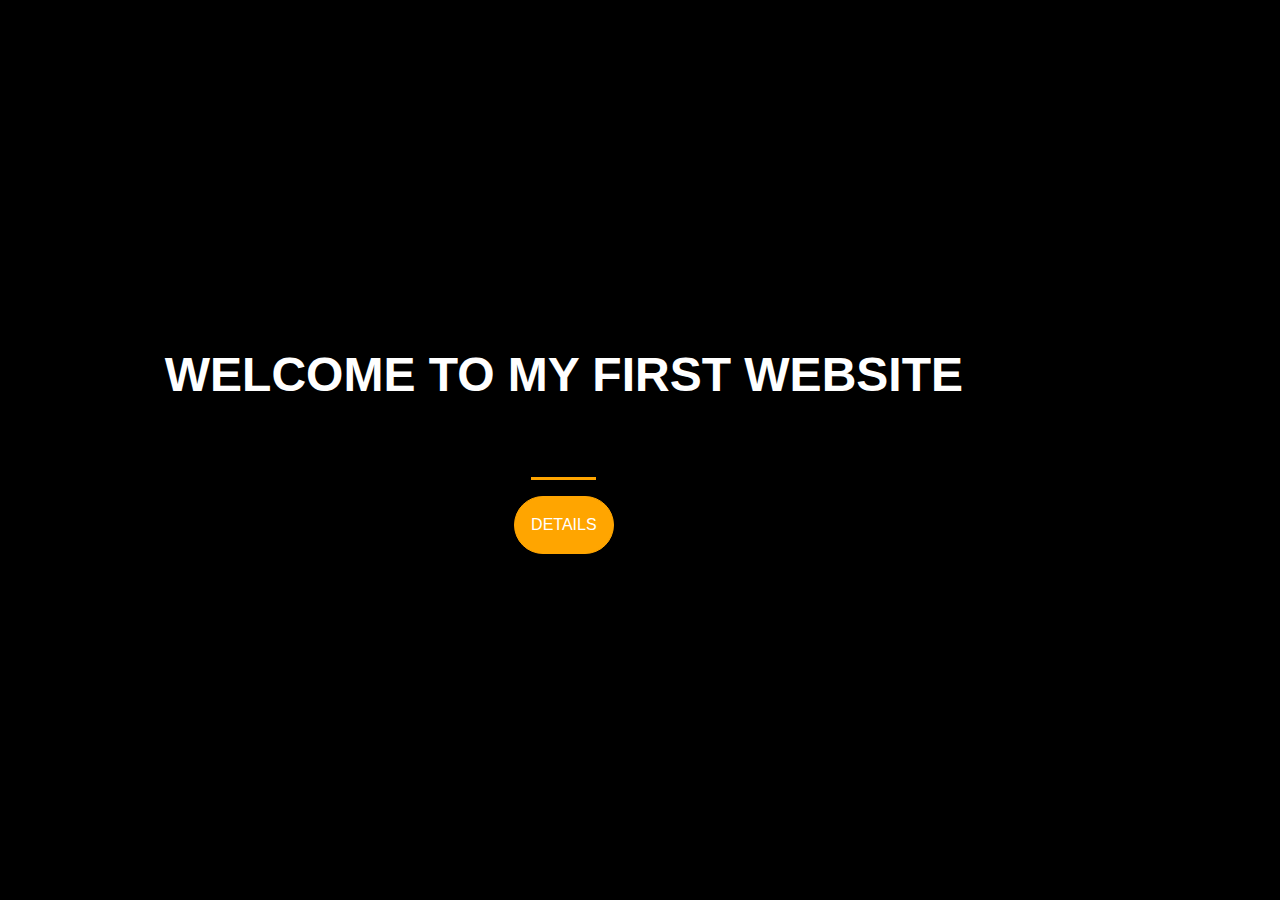
<file: index.html>
<!DOCTYPE html>
<html>
<head>
	<title>startup</title>
	<!-- Required meta tags -->
    <meta charset="utf-8">
    <meta name="viewport" content="width=device-width, initial-scale=1, shrink-to-fit=no">
	<link rel="stylesheet" href="https://stackpath.bootstrapcdn.com/bootstrap/4.5.2/css/bootstrap.min.css" integrity="sha384-JcKb8q3iqJ61gNV9KGb8thSsNjpSL0n8PARn9HuZOnIxN0hoP+VmmDGMN5t9UJ0Z" crossorigin="anonymous">
	<link rel="stylesheet" type="text/css" href="style.css">
</head>
<body><div class="container d-flex align-items-center h-100 w-150">
	<div class="row">
		<header class="text-center col-12">
	<h1 class="text-uppercase"><strong>Welcome to My First Website</strong></h1>
	</header>
	<div class="buffer col-12"></div>
	<section class="text-center col-12">
	<hr>
	<a href="port.html">
	<button class="btn btn-primary btn-xl">Details</button>
	</a>
</div>
</div>
</body>
</html>
</file>
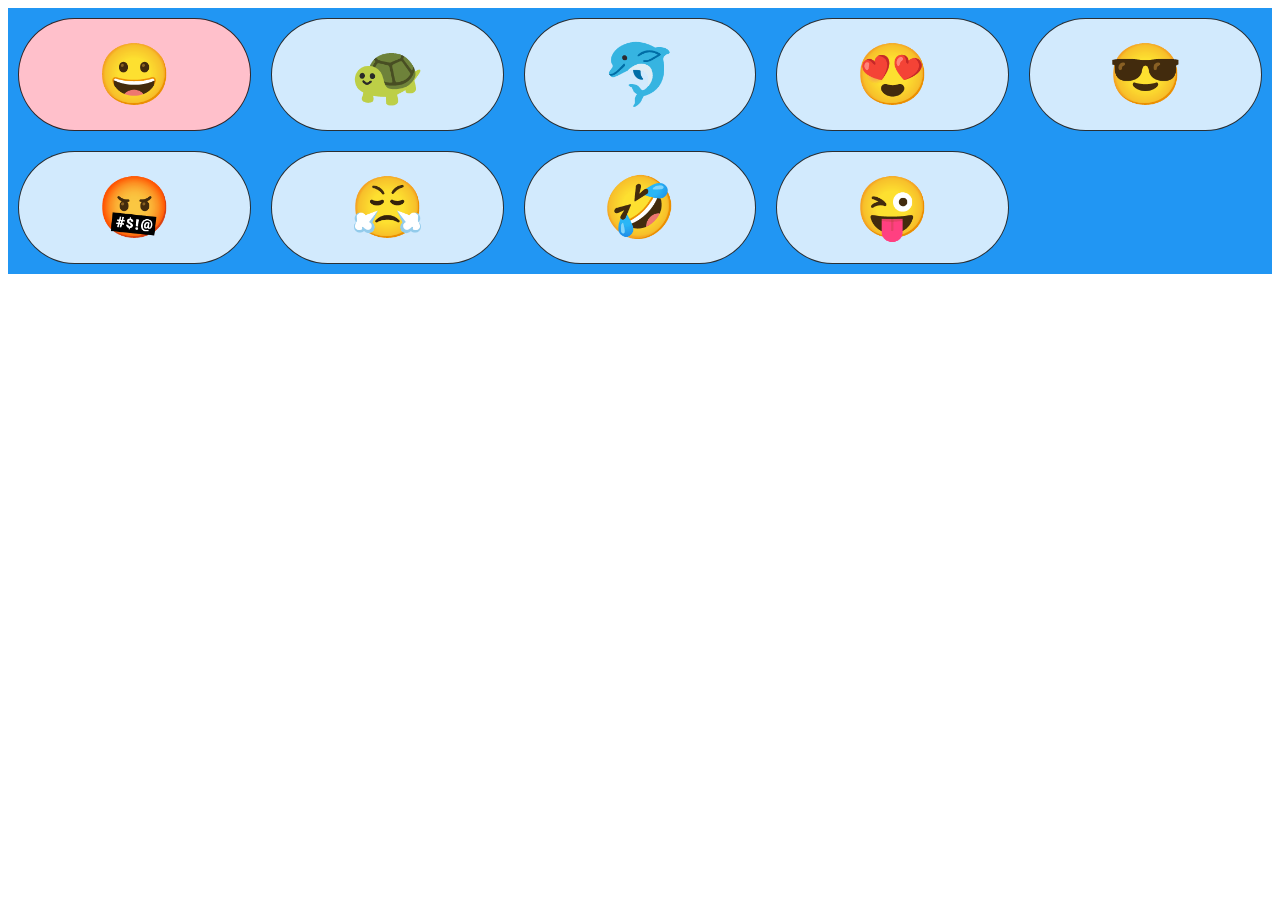
<file: emoji.html>
<!DOCTYPE html>
<html>
<head>
	<title>emoji</title>
	<!-- Required meta tags -->
    <meta charset="utf-8">
    <meta name="viewport" content="width=device-width, initial-scale=1, shrink-to-fit=no">
	
	<link rel="stylesheet" type="text/css" href="gr.css">
</head>
<body>
	<div class="grid-container align-items-center">
	  <div class="grid-item red">😀</div>
	  <div class="grid-item">🐢</div>
	  <div class="grid-item">🐬</div>
	  <div class="grid-item">😍</div>
	  <div class="grid-item">😎</div>
	  <div class="grid-item">🤬</div>
	  <div class="grid-item">😤</div>
	  <div class="grid-item">🤣</div>
	  <div class="grid-item">😜</div>
	</div>


</body>
</html>
</file>
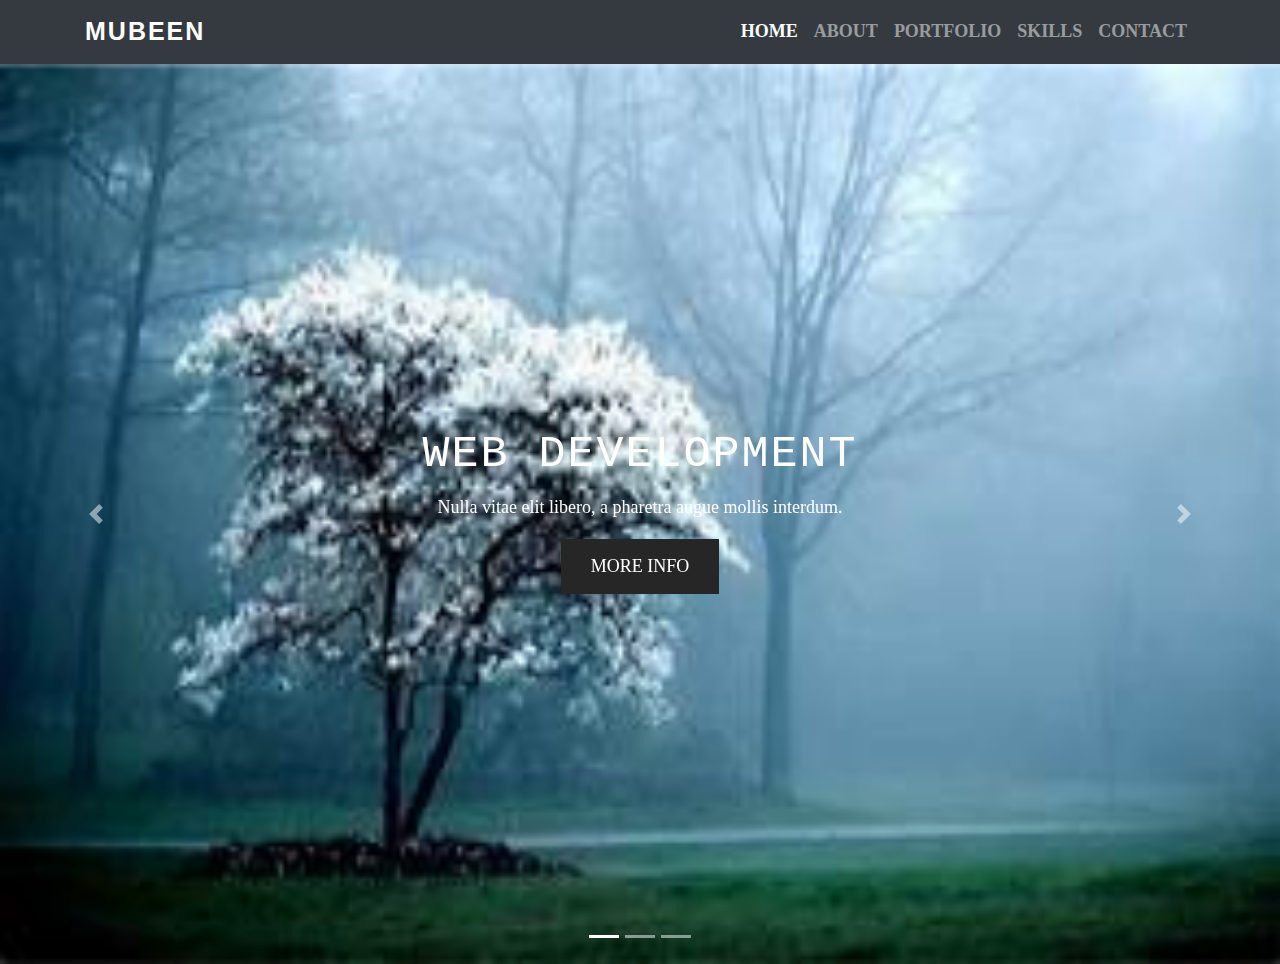
<file: full.html>
<!DOCTYPE html>
<html>
<head>
	<title>MAIN PROJECT</title>
	<link rel="stylesheet" href="https://stackpath.bootstrapcdn.com/bootstrap/4.5.2/css/bootstrap.min.css">
	<link rel="stylesheet" href="https://cdnjs.cloudflare.com/ajax/libs/animate.css/3.7.2/animate.min.css">
	<link rel="stylesheet" type="text/css" href="complete.css">
</head>
<body>
	<nav class="navbar navbar-expand-lg navbar-dark bg-dark">
		<div class="container">

  <a class="navbar-brand" href="#">MUBEEN</a>
  <button class="navbar-toggler" type="button" data-toggle="collapse" data-target="#navbarSupportedContent" aria-controls="navbarSupportedContent" aria-expanded="false" aria-label="Toggle navigation">
    <span class="navbar-toggler-icon"></span>
  </button>

  <div class="collapse navbar-collapse" id="navbarSupportedContent">
    <ul class="navbar-nav ml-auto">
      <li class="nav-item active">
        <a class="nav-link" href="#">Home <span class="sr-only">(current)</span></a>
      </li>
      <li class="nav-item">
        <a class="nav-link" href="#">ABOUT</a>
      </li>
      <li class="nav-item">
        <a class="nav-link" href="#">Portfolio</a>
      </li>
      <li class="nav-item">
        <a class="nav-link" href="#">Skills</a>
      </li>
      <li class="nav-item">
        <a class="nav-link" href="#">CONTACT</a>
      </li>
    </ul>
    
  </div>
</nav>
		</div>
	</nav>

<div id="carouselExampleIndicators" class="carousel slide" data-ride="carousel">
  <ol class="carousel-indicators">
    <li data-target="#carouselExampleIndicators" data-slide-to="0" class="active"></li>
    <li data-target="#carouselExampleIndicators" data-slide-to="1"></li>
    <li data-target="#carouselExampleIndicators" data-slide-to="2"></li>
  </ol>
  <div class="carousel-inner">
    <div class="carousel-item active">
      <img class="wall" src="1.jpg" class="d-block w-100" alt="...">
      <div class="carousel-caption d-none d-md-block">
      	<h5 class="animated bounceInRight" style="animation-delay: 1s">WEB DEVELOPMENT</h5>
      	<p class="animated bounceInLeft" style="animation-delay: 2s">Nulla vitae elit libero, a pharetra augue mollis interdum.</p>
      	<p class="animated bounceInRight" style="animation-delay: 3s"><a href="#">More Info</a></p>
    </div>
</div>
    <div class="carousel-item">
      <img class="wall" src="2.jpg" class="d-block w-100" alt="...">
      <div class="carousel-caption d-none d-md-block">
      	<h5 class="animated jackInTheBox" style="animation-delay: 1s">WEB DEVELOPMENT</h5>
      	<p class="animated zoomIn" style="animation-delay: 2s">Nulla vitae elit libero, a pharetra augue mollis interdum.</p>
      	<p class="animated slideInRight" style="animation-delay: 0.3s"><a href="#">More Info</a></p>
    </div>
    </div>
    <div class="carousel-item">
      <img class="wall" src="3.jpg" class="d-block w-100" alt="...">
      <div class="carousel-caption d-none d-md-block">
      	<h5 class="animated zoomIn" style="animation-delay: 1s">WEB DEVELOPMENT</h5>
      	<p class="animated flipInX" style="animation-delay: 2s">Nulla vitae elit libero, a pharetra augue mollis interdum.</p>
      	<p class="animated zoomIn" style="animation-delay: 3s"><a href="#">More Info</a></p>
    </div>
    </div>
  </div>
  <a class="carousel-control-prev" href="#carouselExampleIndicators" role="button" data-slide="prev">
    <span class="carousel-control-prev-icon" aria-hidden="true"></span>
    <span class="sr-only">Previous</span>
  </a>
  <a class="carousel-control-next" href="#carouselExampleIndicators" role="button" data-slide="next">
    <span class="carousel-control-next-icon" aria-hidden="true"></span>
    <span class="sr-only">Next</span>
  </a>
</div>
<script src="https://code.jquery.com/jquery-3.5.1.slim.min.js"></script>
<script src="https://cdn.jsdelivr.net/npm/popper.js@1.16.1/dist/umd/popper.min.js"></script>
<script src="https://stackpath.bootstrapcdn.com/bootstrap/4.5.2/js/bootstrap.min.js"></script>
</body>
</html>
</file>
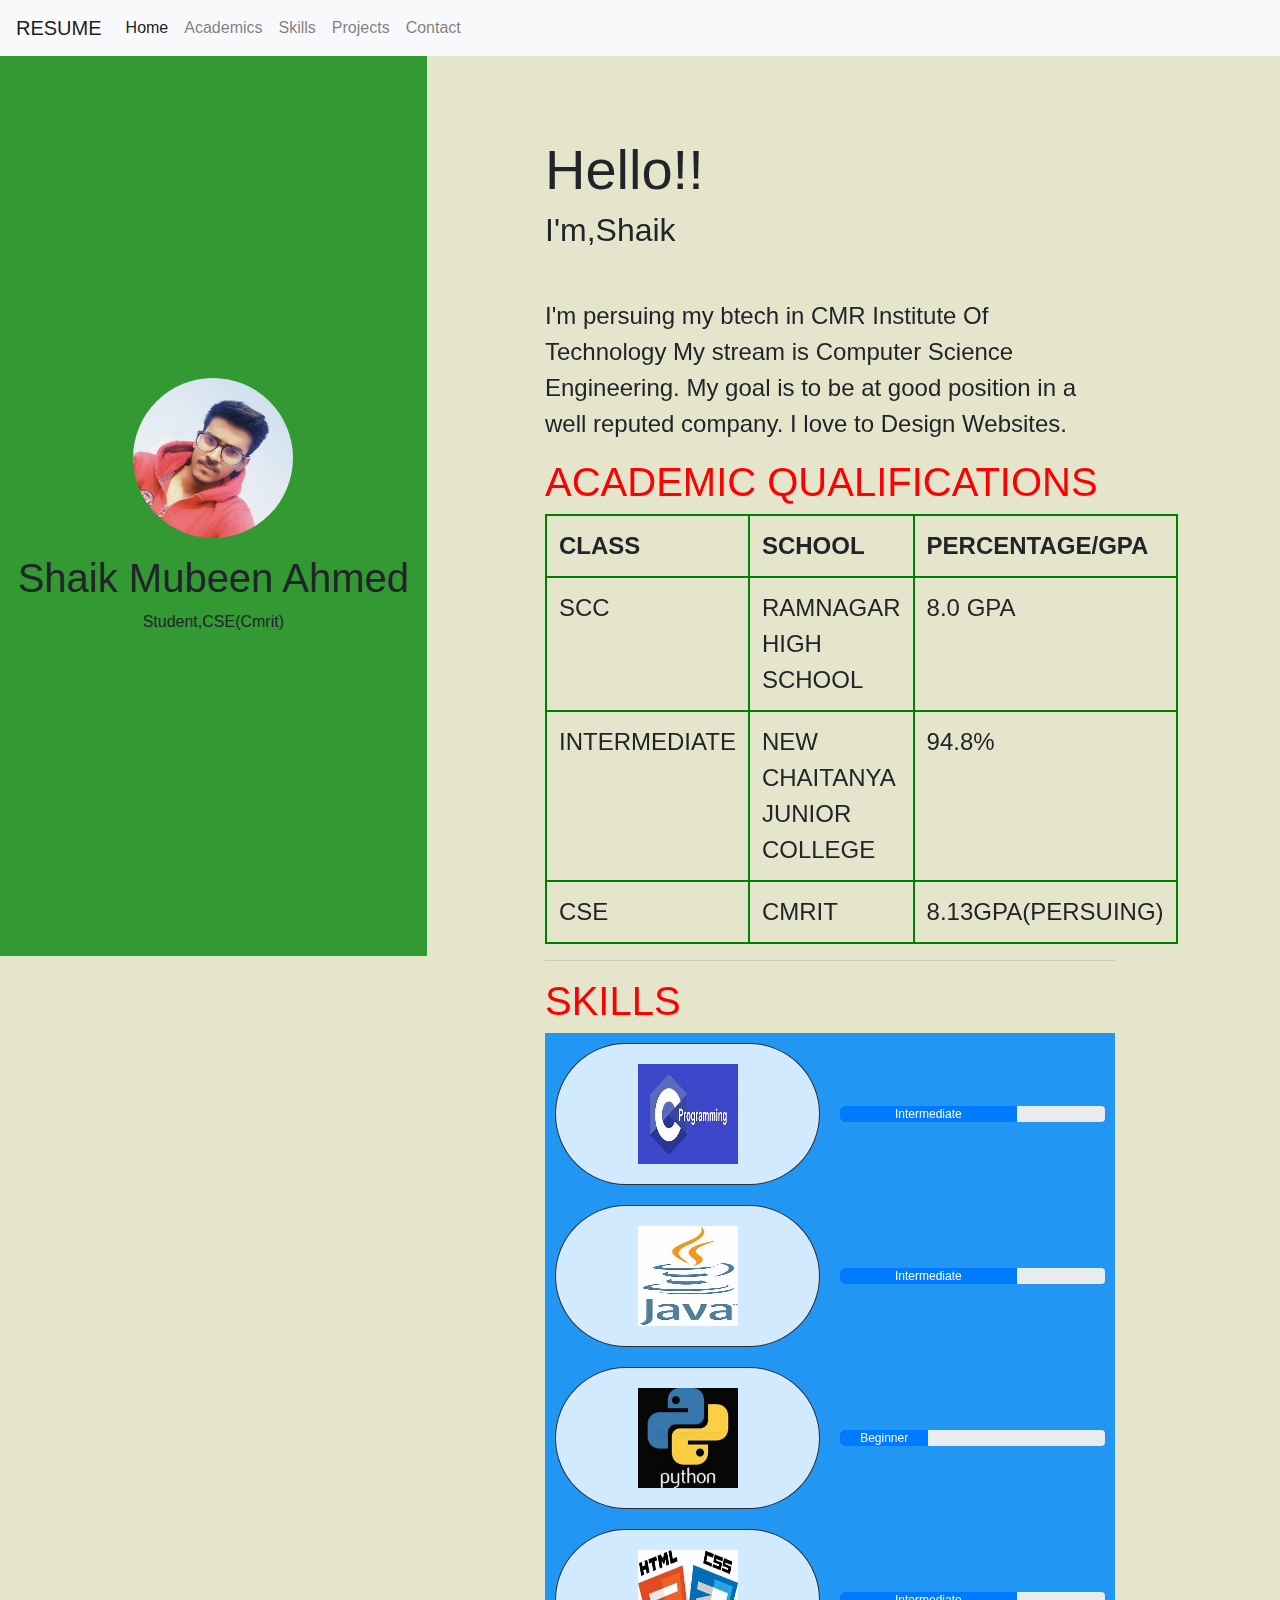
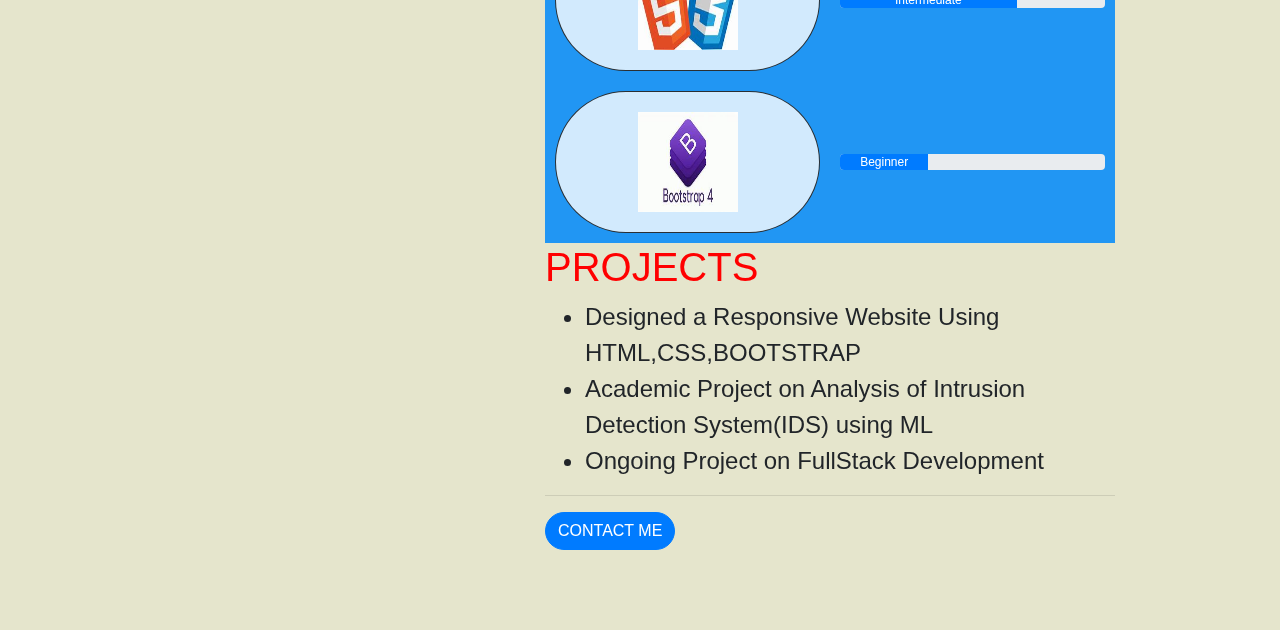
<file: port.html>
<!DOCTYPE html>
<html>
<head>
	<!-- Required meta tags -->
    <meta charset="utf-8">
    <meta name="viewport" content="width=device-width, initial-scale=1, shrink-to-fit=no">
	<title>portfolio</title>
	<link rel="stylesheet" href="https://stackpath.bootstrapcdn.com/bootstrap/4.4.1/css/bootstrap.min.css" integrity="sha384-Vkoo8x4CGsO3+Hhxv8T/Q5PaXtkKtu6ug5TOeNV6gBiFeWPGFN9MuhOf23Q9Ifjh" crossorigin="anonymous">
	<link rel="stylesheet" type="text/css" href="portf.css">
	<link rel="stylesheet" type="text/css" href="https://stackpath.bootstrapcdn.com/font-awesome/4.7.0/css/font-awesome.min.css">
	


</head>
<body>
	<nav class="navbar navbar-expand-lg navbar-light bg-light">
<a class="navbar-brand" href="#">RESUME</a>
  <button class="navbar-toggler" type="button" data-toggle="collapse" data-target="#navbarNavAltMarkup" aria-controls="navbarNavAltMarkup" aria-expanded="false" aria-label="Toggle navigation">
    <span class="navbar-toggler-icon"></span>
  </button>
  <div class="collapse navbar-collapse" id="navbarNavAltMarkup">
  
  
    <ul class="navbar-nav">
      <li class="nav-item active">
        <a class="nav-link" href="#Home">Home</a>
      </li>
      <li class="nav-item">
        <a class="nav-link" href="#Academics">Academics</a>
      </li>
      <li class="nav-item">
        <a class="nav-link" href="#Skills">Skills</a>
      </li>
      <li class="nav-item">
        <a class="nav-link" href="#Projects">Projects</a>
      </li>
      <li class="nav-item">
        <a class="nav-link" href="#Contact">Contact</a>
      </li>
      
    </ul>
  </div>
</nav>
	
	<div class="intro-left">


		<div class="container h-100">

			<div class="row text-center align-items-center h-100">
				<div class="col">
					<img src="mubeen.jpg" class="avatar">
					<h1>Shaik Mubeen Ahmed</h1>
					<p class="display-6">Student,CSE(Cmrit)</p>
				</div>
			</div>
		</div>
	</div>
	<div class="intro-right" id="Home">	
	<div class="container">

		<div class="row">
			<div class="col-md-4"></div>
			<div class="col-md-8 panel-right">
			
			<section class="intro">
				<h1 class="display-4" id="About">Hello!!</h1>
				<h2 class="display-6 mb-5">I'm,Shaik</h2>
				<p>I'm persuing my btech in CMR Institute Of Technology
				   My stream is Computer Science Engineering.
				   My goal is to be at good position in a well reputed company.
				   I love to Design Websites.</p>
				   <h1 class="colour" id="Academics">ACADEMIC QUALIFICATIONS</h1>
				<TABLE class="table">
					<TR>
						<TH>CLASS</TH>
						<TH>SCHOOL</TH>
						<TH>PERCENTAGE/GPA</TH>
					</TR>
					<TR>
						<TD>SCC</TD>
						<TD>RAMNAGAR HIGH SCHOOL</TD>
						<TD>8.0 GPA</TD>
					</TR>
					<TR>
						<TD>INTERMEDIATE</TD>
						<TD>NEW CHAITANYA JUNIOR COLLEGE</TD>
						<TD>94.8%</TD>
					</TR>
					<TR>
						<TD>CSE</TD>
						<TD>CMRIT</TD>
						<TD>8.13GPA(PERSUING)</TD>
					</TR>

				</TABLE>
				<hr>
				<!DOCTYPE html>
<html>
<head>
	<title>emoji</title>
	<!-- Required meta tags -->
    <meta charset="utf-8">
    <meta name="viewport" content="width=device-width, initial-scale=1, shrink-to-fit=no">
	
	<link rel="stylesheet" type="text/css" href="gr.css">
</head>

	<h1 class="colour" id="Skills">SKILLS</h1>
	<div class="grid-container align-items-center">
	  <div class="grid-item"><img id="lang" src="c.jpg"></div>
	  <div class="progress">
  <div class="progress-bar" role="progressbar" style="width: 66.66%;" aria-valuenow="25" aria-valuemin="0" aria-valuemax="100">Intermediate</div>
</div>
	  <div class="grid-item"><img id="lang" src="java.jpg"></div>
	  <div class="progress">
  <div class="progress-bar" role="progressbar" style="width: 66.66%;" aria-valuenow="25" aria-valuemin="0" aria-valuemax="100">Intermediate</div>
</div>
	  <div class="grid-item"><img id="lang" src="python.jpg"></div>
	  <div class="progress">
  <div class="progress-bar" role="progressbar" style="width: 33.33%;" aria-valuenow="25" aria-valuemin="0" aria-valuemax="100">Beginner</div>
</div>
	  <div class="grid-item"><img id="lang" src="hndcss.jpg"></div>
	  <div class="progress">
  <div class="progress-bar" role="progressbar" style="width: 66.66%;" aria-valuenow="25" aria-valuemin="0" aria-valuemax="100">Intermediate</div>
</div>
	  <div class="grid-item"><img id="lang" src="bootstrap.jpg"></div>
	  <div class="progress">
  <div class="progress-bar" role="progressbar" style="width: 33.33%;" aria-valuenow="25" aria-valuemin="0" aria-valuemax="100">Beginner</div>
</div>
	</div>


				
<h1 class="colour" id="Projects">PROJECTS</h1>
<ul>
<li>Designed a Responsive Website Using HTML,CSS,BOOTSTRAP</li>
<li>Academic Project on Analysis of Intrusion Detection System(IDS) using ML</li>
<li>Ongoing Project on FullStack Development</li>
</ul>
<hr>

	<a href = "mailto: shaikmubeenahmed99@egmail.com">
<button type="button" class="btn btn-primary" id="Contact">Contact me</button>
</a>
		
</section>

</div>	
		</div>
	</div>

<script type="smooth-scroll.js"></script>
<script>
	var scroll = new SmoothScroll('a[href*="#"]');
</script>
<script src="https://code.jquery.com/jquery-3.5.1.slim.min.js" integrity="sha384-DfXdz2htPH0lsSSs5nCTpuj/zy4C+OGpamoFVy38MVBnE+IbbVYUew+OrCXaRkfj" crossorigin="anonymous"></script>
<script src="https://cdn.jsdelivr.net/npm/popper.js@1.16.1/dist/umd/popper.min.js" integrity="sha384-9/reFTGAW83EW2RDu2S0VKaIzap3H66lZH81PoYlFhbGU+6BZp6G7niu735Sk7lN" crossorigin="anonymous"></script>
<script src="https://stackpath.bootstrapcdn.com/bootstrap/4.5.2/js/bootstrap.min.js" integrity="sha384-B4gt1jrGC7Jh4AgTPSdUtOBvfO8shuf57BaghqFfPlYxofvL8/KUEfYiJOMMV+rV" crossorigin="anonymous"></script>
</body>
</html>
</file>
<file: style.css>
html,body{
	height: 100%;
	width: 100%;
	background-color: black;
  	-webkit-background-size: cover;
  	-moz-background-size: cover;
  	-o-background-size: cover;
  	background-size: cover;
}

h1{
	font-size: 3rem;
	color:white;
}
.buffer{
	height: 50px
}
hr{
	border-color: orange;
	border-width: 3px;
	max-width: 65px
}
.btn{
	border-radius: 300px;
	text-transform: uppercase;
	cursor: pointer;
}
.btn-primary{
	background-color: orange;
	border-color: orange;
}
.btn-primary:hover{
	background-color: black;
	border-color: green;
	font-weight: 3rem;
	border-width: 5px;
}
.btn-xl{
	padding: 1rem 1rem;
	
}
</file>
<file: gr.css>
html,body{
	background-size: cover;
}
.grid-container {
  display: grid;
  grid-gap: 20px;
  grid-template-columns: repeat(auto-fill,minmax(200px,1fr));
  grid-template-rows: 1fr;
  background-color: #2196F3;
  padding: 10px;
}
.grid-item {
	cursor: pointer;
  	background-color: rgba(255, 255, 255, 0.8);
  	border: 1px solid rgba(0, 0, 0, 0.8);
  	border-radius: 100px;
  	padding: 20px;
  	font-size: 60px;
  	text-align: center;
}
.grid-item:hover{
	background-color:orange;
	box-shadow: 10px 5px 5px green;

}
.red{
	background-color: pink;
}
</file>
<file: complete.css>
html,body{
	height: 100%;
	width: 100%;
	
  	-webkit-background-size: cover;
  	-moz-background-size: cover;
  	-o-background-size: cover;
  	background-size: cover;
}
.navbar{
	top: 0;
	position: sticky;
	z-index: 2;
}
.carousel-item{
height: 100vh;
min-height: 300px;
background:no-repeat center center scroll;
background-size: cover;
}
.carousel-caption{
	bottom: 350px;
}
.carousel-caption h5{
	font-size: 45px;
	text-transform: uppercase;
	letter-spacing: 2px;
	margin-top: 25px;
	font-family: monospace;
}
.carousel-caption p{
	width: 60%;
	margin: auto;
	font-size: 18px;
	line-height: 1.9;
	font-family: poppins;
}
.carousel-caption a{
	text-transform: uppercase;
	background:#262626;
	padding: 10px 30px;
	display: inline-block;
	color: #fff;
	margin-top: 15px;
}
.navbar-nav a{
	font-family: poppins;
	font-size: 18px;
	text-transform: uppercase;
	font-weight: bold;
}
.navbar-dark .navbar-brand{
color: #fff;
font-size: 25px;
text-transform: uppercase;
font-weight: bold;
letter-spacing: 2px;
}
.wall{
	height: 100%;
	width: 100%;
}
@media only screen and (max-width: 767px){
	.navbar-nav.ml-auto{
		background:rgba(0,0,0,0.5);
	}
	.navbar-toggler{
		padding: 1px 5px;
		font-size: 18px;
		line-height: 0.3;
		background: #fff;
	}
	.wall{
		height: 100%;
		width: 100%;
	}
}
</file>
<file: portf.css>
body,html{
	height: 100%;
	width:100%;
	background-color:#e5e5cc;
}

.navbar{
	top: 0;
	position:sticky;
	z-index: 2;
	background-color: black;
}
@media (max-width: 960px){
	.navbar{
		
		position: sticky;
		color: transparent;
	}
}


.intro-left
{
	background-color: #339933;
	position: fixed;
	left: 0;
	width: 33.3333%;
	height: 100%;
}
@media (max-width: 1000px){
	.intro-left{
		height: 50vh;
		position: relative;
		width: 100%;
	}
}


.avatar{
	width: 10rem;
	height:10rem;
	border-radius: 50%;
	margin: 1rem;
	border-color: black;
	cursor: pointer; 
}
.colour{
	color: red
}
.quote{
	float: right;
}
@media (max-width:1000px){
	.intro-right{
		left:0;
		position: relative;
		width: 70%;
	}
}

html,body{
	background-size: cover;
}
.grid-container {
  display: grid;
  grid-gap: 20px;
  grid-template-columns: repeat(auto-fill,minmax(200px,1fr));
  grid-template-rows: 1fr;
  
  padding: 10px;
}
.grid-item {
	cursor: pointer;
  	background-color: rgba(255, 255, 255, 0.8);
  	border: 1px solid rgba(0, 0, 0, 0.8);
  	border-radius: 100px;
  	padding: 20px;
  	font-size: 60px;
  	text-align: center;
}
.grid-item:hover{
	background-color:orange;
	box-shadow: 10px 5px 5px grey;

}

#lang{
	height: 100px;
	width:100px;
}

section{
	margin: 5rem;
	font-size: 1.5rem;
}
TABLE,TH,TD{
	border: 2px solid green;
	border-collapse: collapse;
}
@media (max-width:500px){
	.table{
		left:0;
		position: relative;
		width:25vh;
	}
}
TH,TD{
	padding: 5px;
}
.btn{
	border-radius: 300px;
	text-transform: uppercase;
	cursor: pointer;
}
.btn-primary:hover{
	background-color: red;
	border-color: red;
	border-width: 5px;
}
</file>
